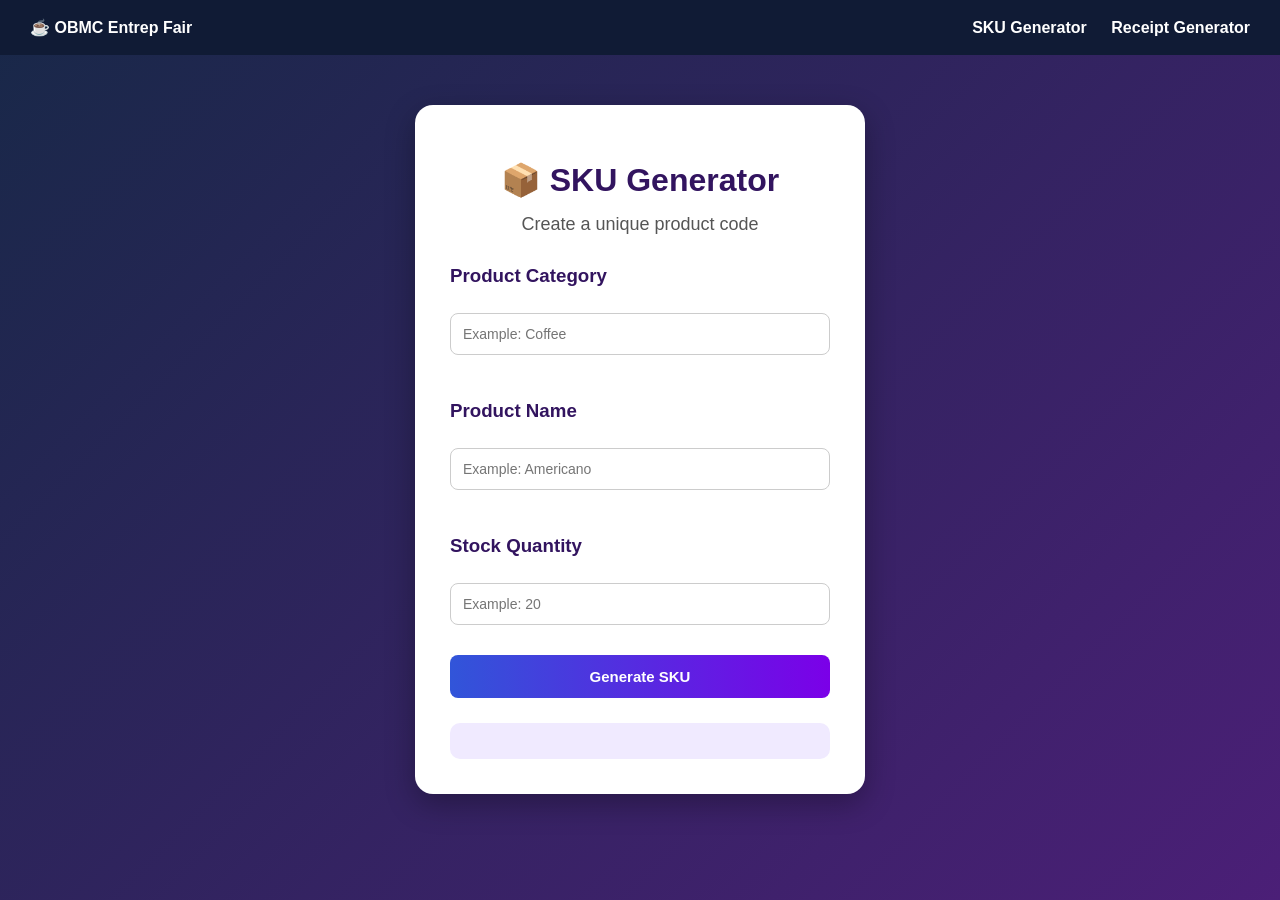
<file: index.html>
<!DOCTYPE html>
<html>

<head>
    <title>SKU Generator</title>

    <link rel="stylesheet" href="style.css">

    <script type="module"
        src="https://pyscript.net/releases/2024.11.1/core.js">
    </script>
</head>

<body>

    <nav>
        <b style="color:white;">☕ OBMC Entrep Fair</b>

        <div>
            <a href="index.html">SKU Generator</a>
            <a href="receipt.html">Receipt Generator</a>
        </div>
    </nav>

    <div class="container">

        <h1>📦 SKU Generator</h1>

        <h2>Create a unique product code</h2>

        <h3>Product Category</h3>

        <input
            type="text"
            id="category"
            placeholder="Example: Coffee"
        >

        <h3>Product Name</h3>

        <input
            type="text"
            id="product_name"
            placeholder="Example: Americano"
        >

        <h3>Stock Quantity</h3>

        <input
            type="number"
            id="quantity"
            placeholder="Example: 20"
        >

        <button py-click="SKU_generator">
            Generate SKU
        </button>

        <div id="sku_output"></div>

    </div>

    <script type="py" src="./main.py"></script>

</body>

</html>
</file>
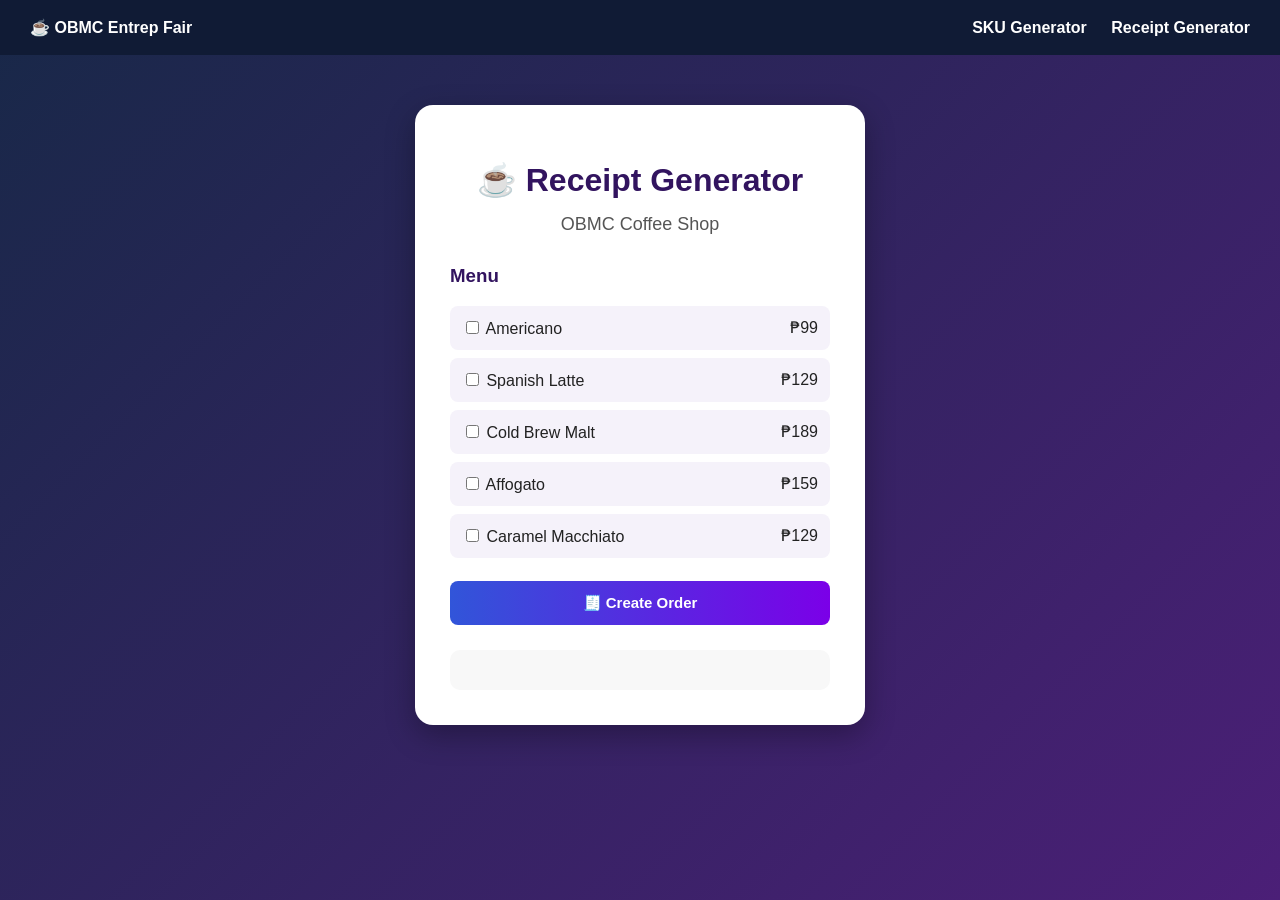
<file: receipt.html>
<!DOCTYPE html>
<html>

<head>
    <title>Receipt Generator</title>

    <link rel="stylesheet" href="style.css">

    <script type="module"
        src="https://pyscript.net/releases/2024.11.1/core.js">
    </script>
</head>

<body>

    <nav>
        <b style="color:white;">☕ OBMC Entrep Fair</b>

        <div>
            <a href="index.html">SKU Generator</a>
            <a href="receipt.html">Receipt Generator</a>
        </div>
    </nav>

    <div class="container">

        <h1>☕ Receipt Generator</h1>

        <h2>OBMC Coffee Shop</h2>

        <h3>Menu</h3>

        <label>
            <input type="checkbox" id="item1" value="99">
            Americano
            <span style="float:right;">₱99</span>
        </label>

        <label>
            <input type="checkbox" id="item2" value="129">
            Spanish Latte
            <span style="float:right;">₱129</span>
        </label>

        <label>
            <input type="checkbox" id="item3" value="189">
            Cold Brew Malt
            <span style="float:right;">₱189</span>
        </label>

        <label>
            <input type="checkbox" id="item4" value="159">
            Affogato
            <span style="float:right;">₱159</span>
        </label>

        <label>
            <input type="checkbox" id="item5" value="129">
            Caramel Macchiato
            <span style="float:right;">₱129</span>
        </label>

        <button py-click="create_order">
            🧾 Create Order
        </button>

        <div id="show"></div>

    </div>

    <script type="py" src="./main.py"></script>

</body>

</html>
</file>
<file: style.css>
* {
    box-sizing: border-box;
}

body {
    font-family: Arial, sans-serif;
    margin: 0;
    background: linear-gradient(135deg, #182848, #4b1f77);
    min-height: 100vh;
    color: #222;
}

/* Navigation */
nav {
    background-color: #101b35;
    padding: 18px 30px;
    display: flex;
    justify-content: space-between;
    align-items: center;
}

nav a {
    color: white;
    text-decoration: none;
    margin-left: 20px;
    font-weight: bold;
}

nav a:hover {
    color: #c8a2ff;
}

/* Main card */
.container {
    width: 450px;
    max-width: 90%;
    margin: 50px auto;
    background-color: white;
    padding: 35px;
    border-radius: 18px;
    box-shadow: 0 10px 30px rgba(0, 0, 0, 0.3);
}

/* Headings */
h1 {
    text-align: center;
    color: #32145f;
    margin-bottom: 5px;
}

h2 {
    text-align: center;
    color: #555;
    font-size: 18px;
    font-weight: normal;
}

h3 {
    margin-top: 30px;
    color: #32145f;
}

/* Text boxes */
input[type="text"],
input[type="number"] {
    width: 100%;
    padding: 12px;
    margin-top: 7px;
    margin-bottom: 15px;
    border: 1px solid #ccc;
    border-radius: 8px;
    font-size: 14px;
}

input:focus {
    outline: none;
    border-color: #6c35c9;
}

/* Menu items */
label {
    display: block;
    padding: 12px;
    margin: 8px 0;
    background-color: #f5f2fa;
    border-radius: 8px;
    cursor: pointer;
}

label:hover {
    background-color: #e9def8;
}

/* Buttons */
button {
    width: 100%;
    padding: 13px;
    margin-top: 15px;
    border: none;
    border-radius: 8px;
    background: linear-gradient(90deg, #3155d9, #7b00e8);
    color: white;
    font-size: 15px;
    font-weight: bold;
    cursor: pointer;
}

button:hover {
    opacity: 0.85;
}

/* SKU result */
#sku_output {
    margin-top: 25px;
    padding: 18px;
    background-color: #f0eaff;
    border-radius: 10px;
    text-align: center;
    font-size: 18px;
    font-weight: bold;
    color: #32145f;
}

/* Receipt */
#show {
    margin-top: 25px;
    padding: 20px;
    background-color: #f8f8f8;
    border-radius: 10px;
    line-height: 1.8;
}

#show strong {
    color: #32145f;
}
</file>
